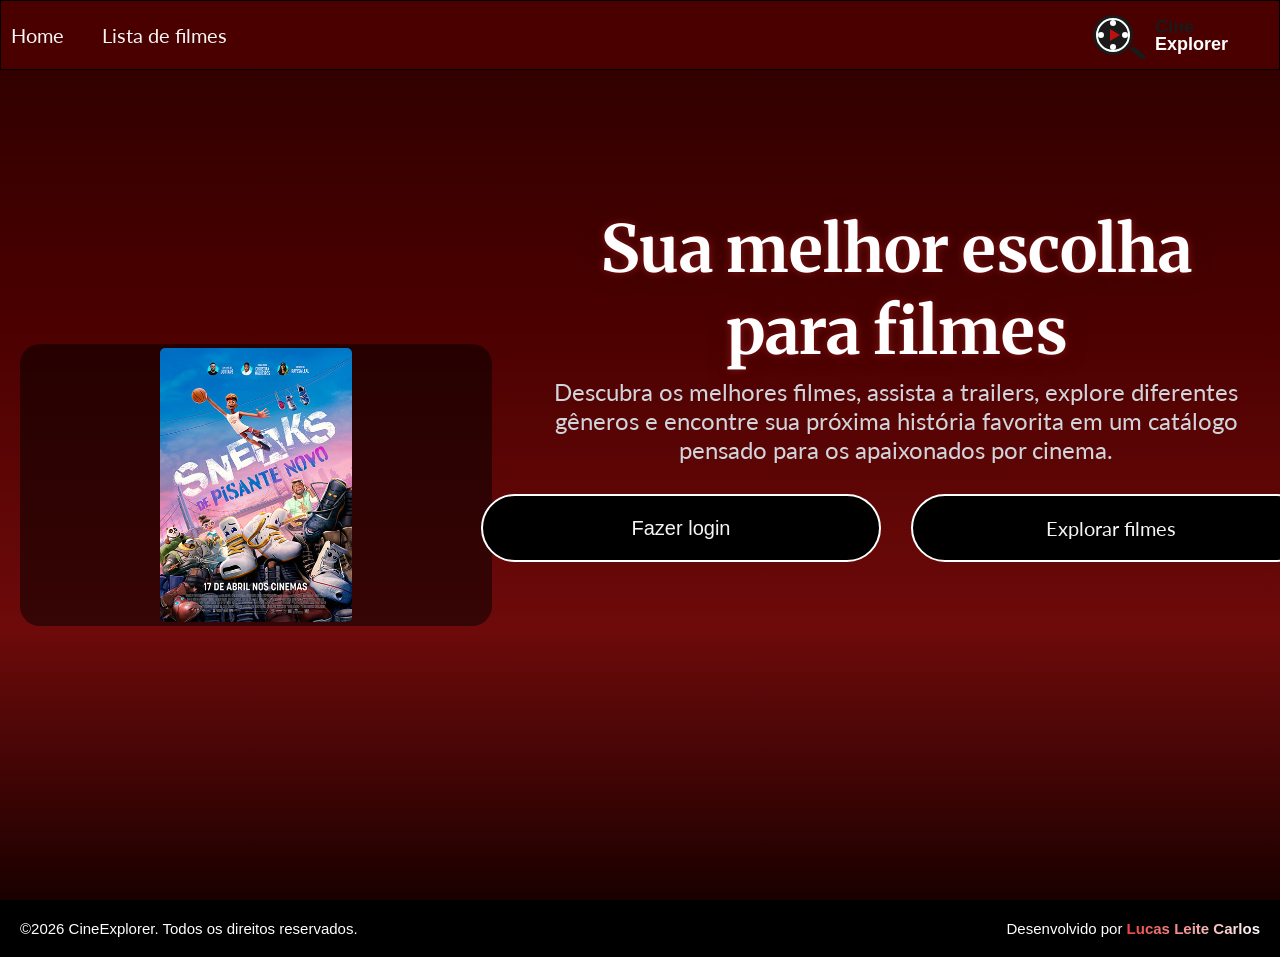
<file: index.html>
<!DOCTYPE html>
<html lang="pt-br">

<head>
    <meta charset="UTF-8">
    <meta name="viewport" content="width=device-width, initial-scale=1.0">
    <link rel="icon" href="./assets/img/logo.svg">
    <link rel="stylesheet" href="./assets/css/import.css">
    <script src="./assets/js/login.js" defer></script>
    <script src="./assets/js/estudo.js" defer></script>
    <title>CineExplorer</title>
</head>

<body class="homePage">
    
    <!-- CABEÇALHO -->
    <header class="header">

        <nav class="header__nav">

            <ul class="header__ul">
                <li class="header__li"><a href="./index.html" ></a>Home</li>
                <li class="header__li"><a href="./pages/lista.html">Lista de filmes</a></li>
            </ul>

            <div class="header__search">
                <img src="./assets/img/logo.svg" alt="Logo do CineExplorer">
            </div>

        </nav> 
    </header>

    <!-- CONTEUDO PRINCIPAL -->
    <main class="mainContent">

        <dialog class="modal__login">
            <button class="modal__close" type="button">X</button>
            <form class="login__form" action="" method="">
                <h2 class="modal__title">Faça login para continuar</h2>
                <div class="login__field">
                    <label class="login__label" for="email">Email</label>
                    <input class="login__input" type="email" id="email" name="email" placeholder="Digite seu email" required>
                </div>

                <div class="login__field">
                    <label class="login__label" for="senha">Senha</label>
                    <input class="login__input" type="password" id="senha" name="senha" placeholder="Digite sua senha" required>
                </div>

                <button class="login__button" type="submit">Entrar</button>
            </form>
        </dialog>

        <section class="hero__image">
            <div class="hero__image-frame">
                <img class="hero__poster" src="./assets/img/filmeSneaks.png" alt="Imagem de destaque de filmes">
            </div>
        </section>

        <section class="hero">
            <h1 class="hero__title">Sua melhor escolha para filmes</h1>
            <p class="hero__description">Descubra os melhores filmes, assista a trailers, explore diferentes gêneros e encontre sua próxima história favorita em um catálogo pensado para os apaixonados por cinema.</p>
            <div class="hero__buttons">
                <button class="hero__button" id="button_login">Fazer login</button>
                <a href="./pages/lista.html" class="hero__button">Explorar filmes</a>
            </div>
        </section>
    </main>

    <!-- RODAPÉ -->
    <footer class="footer">
        <p class="footer__text">&copy;2026 CineExplorer. Todos os direitos reservados.</p>
        <p class="footer__text">Desenvolvido por <span class="footer__text--highlight">Lucas Leite Carlos</span></p>
    </footer>

</body>
</html>
</file>
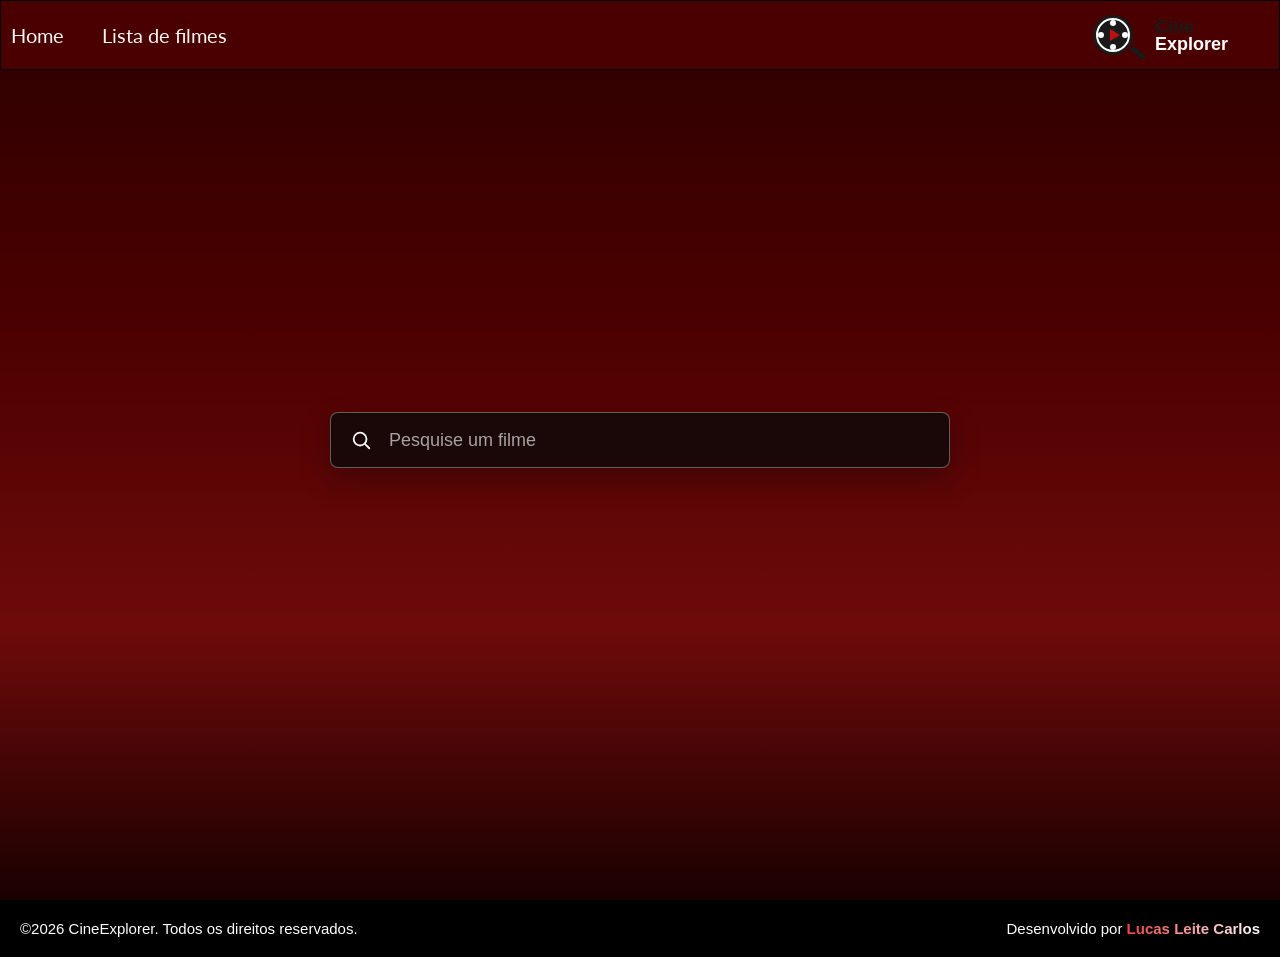
<file: pages/lista.html>
<!DOCTYPE html>
<html lang="pt-br">

<head>
    <meta charset="UTF-8">
    <meta name="viewport" content="width=device-width, initial-scale=1.0">
    <link rel="icon" href="../assets/img/logo.svg">
    <link rel="stylesheet" href="../assets/css/import.css">
    <script src="../assets/js/login.js" defer></script>
    <script src="../assets/js/estudo.js" defer></script>
    <script src="../assets/js/lista.js" defer></script>
    <title>Lista De filmes</title>
</head>

<body class="homePage">
    
    <!-- CABEÇALHO -->
    <header class="header">

        <nav class="header__nav">

            <ul class="header__ul">
                <li class="header__li"><a href="../index.html" >Home</a></li>
                <li class="header__li"><a href="./lista.html">Lista de filmes</a></li>
            </ul>

            <div class="header__search">
                <img src="../assets/img/logo.svg" alt="Logo do CineExplorer">
            </div>

        </nav> 
    </header>

    <!-- CONTEUDO PRINCIPAL -->
    <main class="mainContent listContent">

        <div class="searchBar">
            <input id="movieSearchInput" type="text" placeholder="Pesquise um filme">
        </div>

        <section id="moviesContainer" class="moviesContainer"></section>

    </main>

    <!-- RODAPÉ -->
    <footer class="footer">
        <p class="footer__text">&copy;2026 CineExplorer. Todos os direitos reservados.</p>
        <p class="footer__text">Desenvolvido por <span class="footer__text--highlight">Lucas Leite Carlos</span></p>
    </footer>

</body>
</html>
</file>
<file: assets/css/import.css>
@import url("base.css");
@import url("header.css");
@import url("hero.css");
@import url("layout.css");
@import url("footer.css");
@import url("login.css");
@import url("search.css");
@import url("cards.css");
</file>
